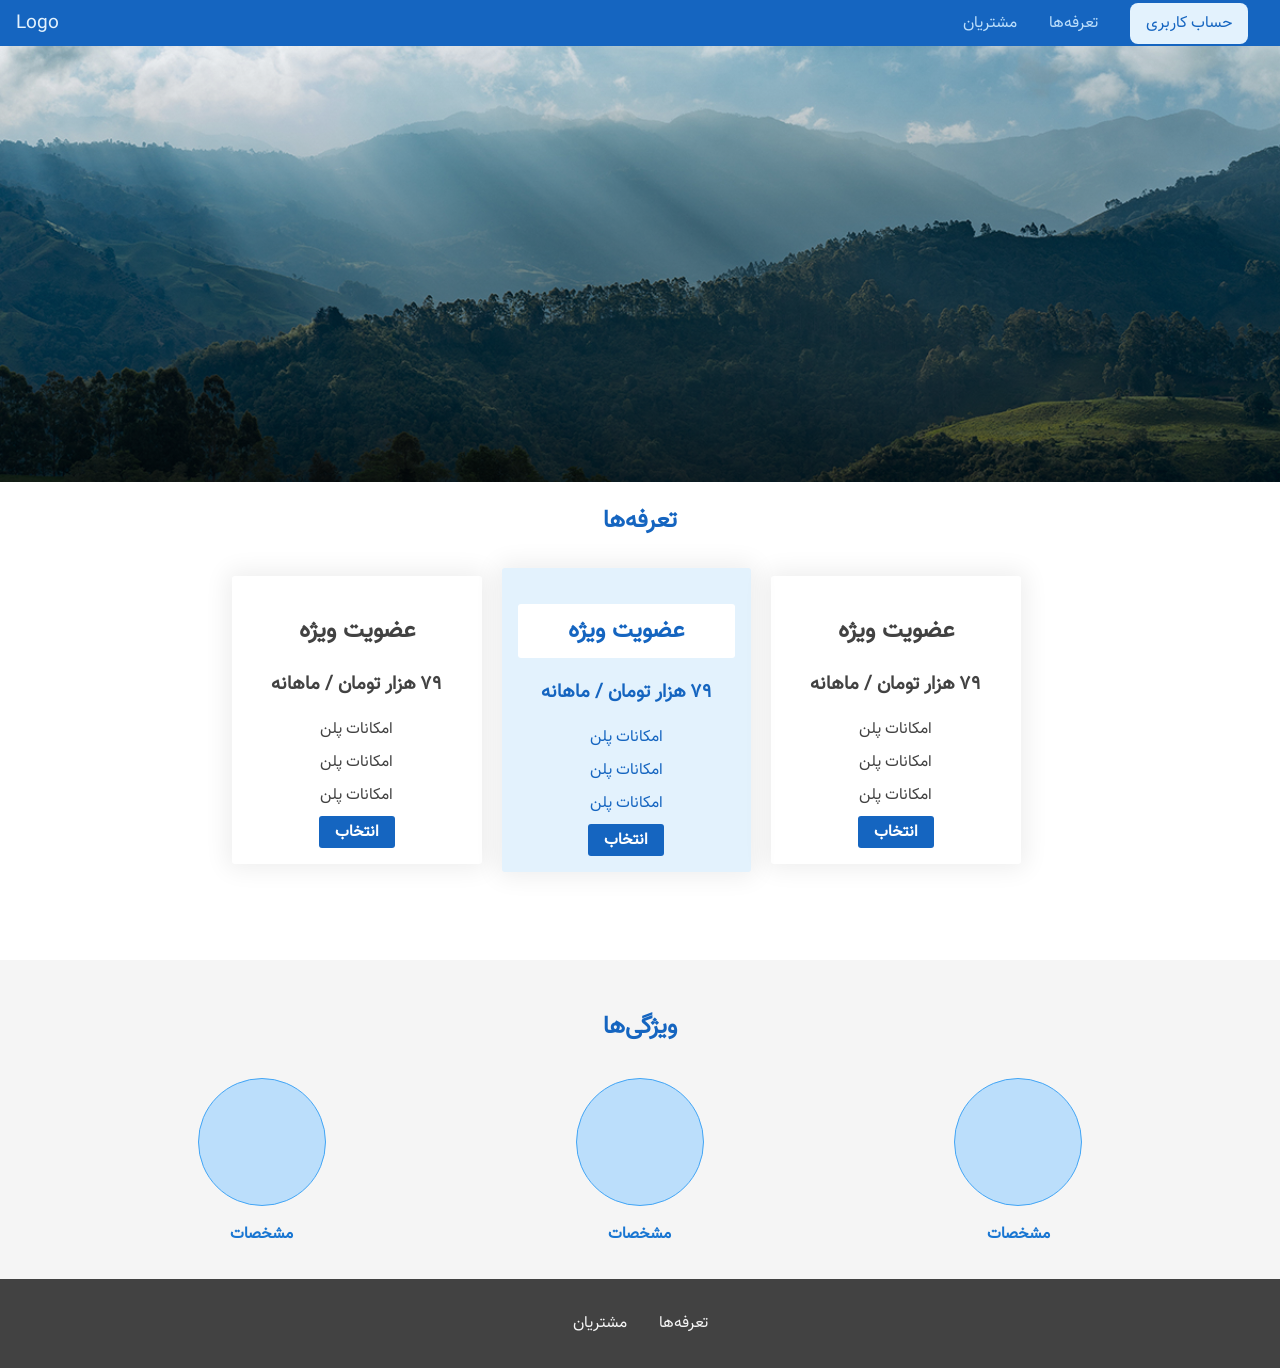
<file: index.html>
<!DOCTYPE html>

<html>
    <head>
        <meta name="viewport" content="width=device-width, initial-scale=1.0">
        <link rel="stylesheet" href="./styles/shared.css">
        <link rel="stylesheet" href="./styles/main.css">
        <title>Web App</title>
    </head>
    <body>
        <div class="backdrop"></div>
        <div class="modal">
            <h1 class="modal__title">عنوان</h1>
            <div class="modal__actions">
                <a href="#" class="modal__action">ثبت سفارش</a>
                <button class="modal__action modal__action--negative">
                    انصراف
                </button>
            </div>
        </div>
        <header class="main-header"> 
            <div>
                <a href="#" class="main-header__logo">
                    Logo
                </a>
            </div>
            <nav class="main-nav">
                <ul class="main-nav__items">
                    <li class="main-nav__item">
                        <a href="./pages/customers/index.html">مشتریان</a>
                    </li>
                    <li class="main-nav__item">
                        <a href="./pages/plans/index.html">تعرفه‌ها</a>
                    </li>
                    <li class="main-nav__item main-nav__item--account">
                        <a href="#">حساب کاربری</a>
                    </li>
                </ul>
            </nav>
        </header>
        <main>
            <section id="overview">
            </section>
            <section id="plans">
                <h1 class="section-title">تعرفه‌ها</h1>
                <div class="plan__list">
                    <article class="plan">
                        <h2 class="plan__title">عضویت ویژه</h2>
                        <h3 class="plan__price">۷۹ هزار تومان / ماهانه</h3>
                        <ul class="plan__features">
                            <li class="plan__feature">امکانات پلن</li>
                            <li class="plan__feature">امکانات پلن</li>
                            <li class="plan__feature">امکانات پلن</li>
                        </ul>
                        <div>
                            <button class="plan__btn">انتخاب</button>
                        </div>
                    </article>
                    <article class="plan plan--highlighted">
                        <h2 class="plan__title--highlighted">عضویت ویژه</h2>
                        <h3 class="plan__price">۷۹ هزار تومان / ماهانه</h3>
                        <ul class="plan__features">
                            <li class="plan__feature">امکانات پلن</li>
                            <li class="plan__feature">امکانات پلن</li>
                            <li class="plan__feature">امکانات پلن</li>
                        </ul>
                        <div>
                            <button class="plan__btn">انتخاب</button>
                        </div>
                    </article>
                    <article class="plan">
                        <h2 class="plan__title">عضویت ویژه</h2>
                        <h3 class="plan__price">۷۹ هزار تومان / ماهانه</h3>
                        <ul class="plan__features">
                            <li class="plan__feature">امکانات پلن</li>
                            <li class="plan__feature">امکانات پلن</li>
                            <li class="plan__feature">امکانات پلن</li>
                        </ul>
                        <div>
                            <button class="plan__btn">انتخاب</button>
                        </div>
                    </article>
                </div>
            </section>
            <section id="features">
                <h1 class="section-title">ویژگی‌ها</h1>
                <ul class="features__list">
                    <li class="features__list--elemet">
                        <div class="features__image">

                        </div>
                        <p class="feauters__description">
                            مشخصات
                        </p>
                    </li>
                    <li class="features__list--elemet">
                        <div class="features__image">

                        </div>
                        <p class="feauters__description">
                            مشخصات
                        </p>
                    </li>
                    <li class="features__list--elemet">
                        <div class="features__image">

                        </div>
                        <p class="feauters__description">
                            مشخصات
                        </p>
                    </li>
                </ul>
            </section>
        </main>
        <footer class="main-footer">
            <nav>
                <ul class="main-footer__links">
                    <li class="main-footer__link">
                        <a href="./pages/customers/index.html">مشتریان</a>
                    </li>
                    <li class="main-footer__link">
                        <a href="./pages/plans/index.html">تعرفه‌ها</a>
                    </li>
                </ul>
            </nav>
        </footer>
        <script src="./scripts/shared.js"></script>
    </body>
</html>
</file>
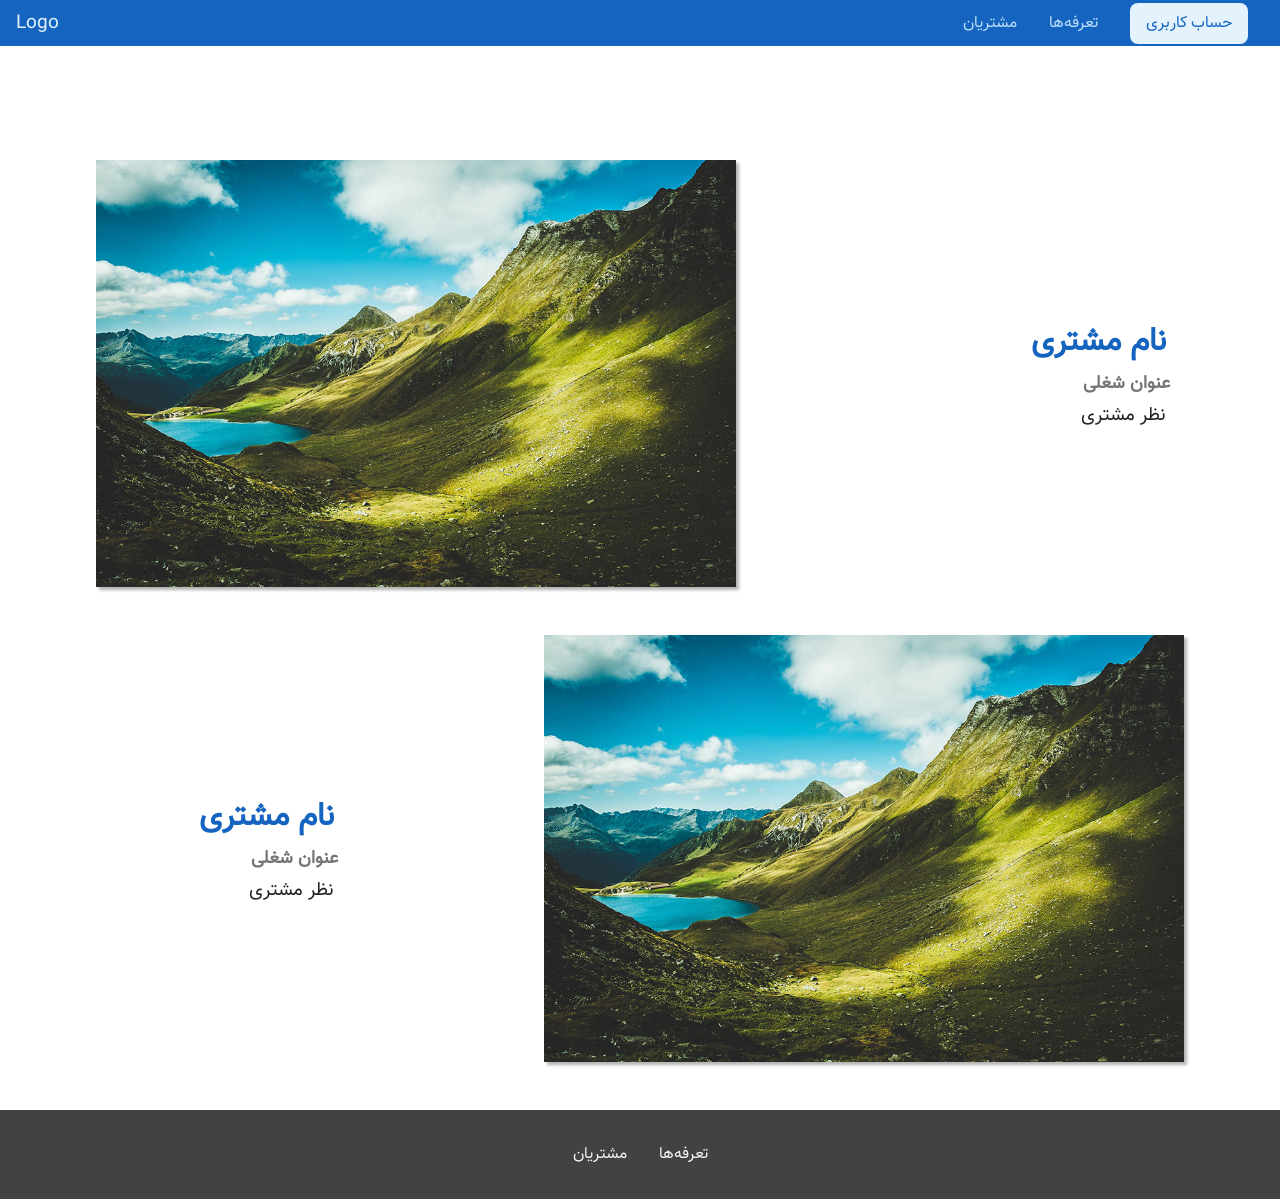
<file: pages/customers/index.html>
<!DOCTYPE html>

<html>
    <head>
        <link rel="stylesheet" href="../../styles/shared.css">
        <link rel="stylesheet" href="./customers.css">
        <title>Web App</title>
    </head>
    <body>
        <header class="main-header"> 
            <div>
                <a href="../../index.html" class="main-header__logo">
                    Logo
                </a>
            </div>
            <nav class="main-nav">
                <ul class="main-nav__items">
                    <li class="main-nav__item">
                        <a href="./index.html">مشتریان</a>
                    </li>
                    <li class="main-nav__item">
                        <a href="../plans/index.html">تعرفه‌ها</a>
                    </li>
                    <li class="main-nav__item main-nav__item--account">
                        <a href="#">حساب کاربری</a>
                    </li>
                </ul>
            </nav>
        </header>
        <main>
            <div>
                <div class="testimonial" id="customer-1">
                    <div class="testimonial__image-container">
                        <img src="../../images/customer-image.jpg" class="customer-image">
                    </div>
                    <div class="testimonal__info">
                        <h1 class="testimonial__name">نام مشتری</h1>
                        <h2 class="testimonial__subtitle">عنوان شغلی</h2>
                        <p class="testimonial__text">نظر مشتری</p>
                    </div>
                </div>
                <div class="testimonial" id="customer-2">
                    <div class="testimonal__info">
                        <h1 class="testimonial__name">نام مشتری</h1>
                        <h2 class="testimonial__subtitle">عنوان شغلی</h2>
                        <p class="testimonial__text">نظر مشتری</p>
                    </div>
                    <div class="testimonial__image-container">
                        <img src="../../images/customer-image.jpg" class="customer-image">
                    </div>
                </div>
            </div>
        </main>
        <footer class="main-footer">
            <nav>
                <ul class="main-footer__links">
                    <li class="main-footer__link">
                        <a href="./index.html">مشتریان</a>
                    </li>
                    <li class="main-footer__link">
                        <a href="../plans/index.html">تعرفه‌ها</a>
                    </li>
                </ul>
            </nav>
        </footer>
    </body>
</html>
</file>
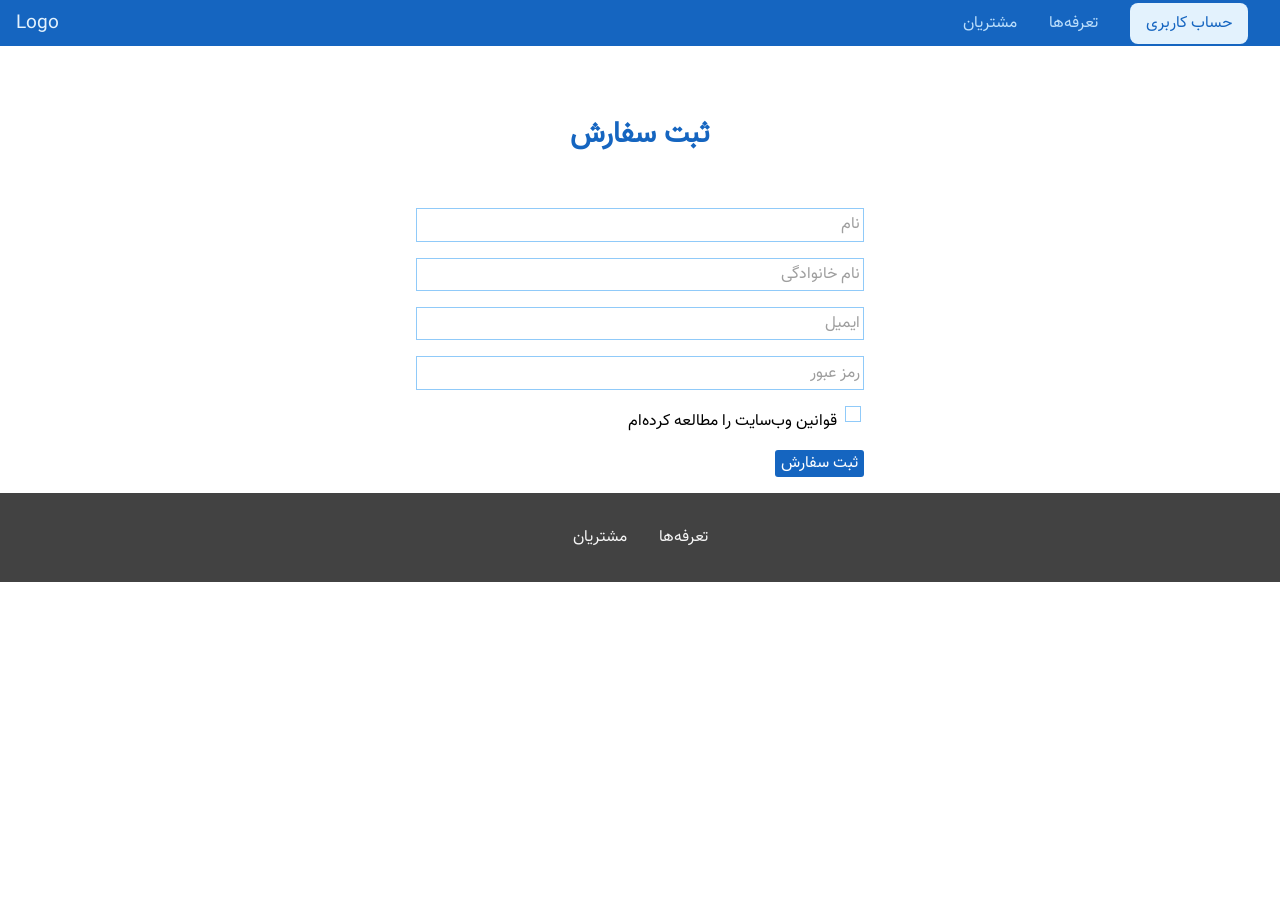
<file: pages/orders/index.html>
<!DOCTYPE html>

<html>
  <head>
    <link rel="stylesheet" href="../../styles/shared.css" />
    <link rel="stylesheet" href="./orders.css" />
    <title>Web App</title>
  </head>
  <body>
    <header class="main-header">
      <div>
        <a href="../../index.html" class="main-header__logo">
          Logo
        </a>
      </div>
      <nav class="main-nav">
        <ul class="main-nav__items">
          <li class="main-nav__item">
            <a href="../customers/index.html">مشتریان</a>
          </li>
          <li class="main-nav__item">
            <a href="../plans/index.html">تعرفه‌ها</a>
          </li>
          <li class="main-nav__item main-nav__item--account">
            <a href="#">حساب کاربری</a>
          </li>
        </ul>
      </nav>
    </header>
    <main>
      <h1 class="form-title">ثبت سفارش</h1>
      <form class="order-form">
        <input type="text" id="first-name" placeholder="نام" />
        <input type="text" id="last-name" placeholder="نام خانوادگی" />
        <input type="text" id="email" placeholder="ایمیل" />
        <input type="password" id="password" placeholder="رمز عبور" />
        <input type="checkbox" id="terms" />
        <label>
          قوانین وب‌سایت را مطالعه کرده‌ام
        </label>
        <button type="submit">ثبت سفارش</button>
      </form>
    </main>
    <footer class="main-footer">
      <nav>
        <ul class="main-footer__links">
          <li class="main-footer__link">
            <a href="../customers/index.html">مشتریان</a>
          </li>
          <li class="main-footer__link">
            <a href="../plans/index.html">تعرفه‌ها</a>
          </li>
        </ul>
      </nav>
    </footer>
  </body>
</html>
</file>
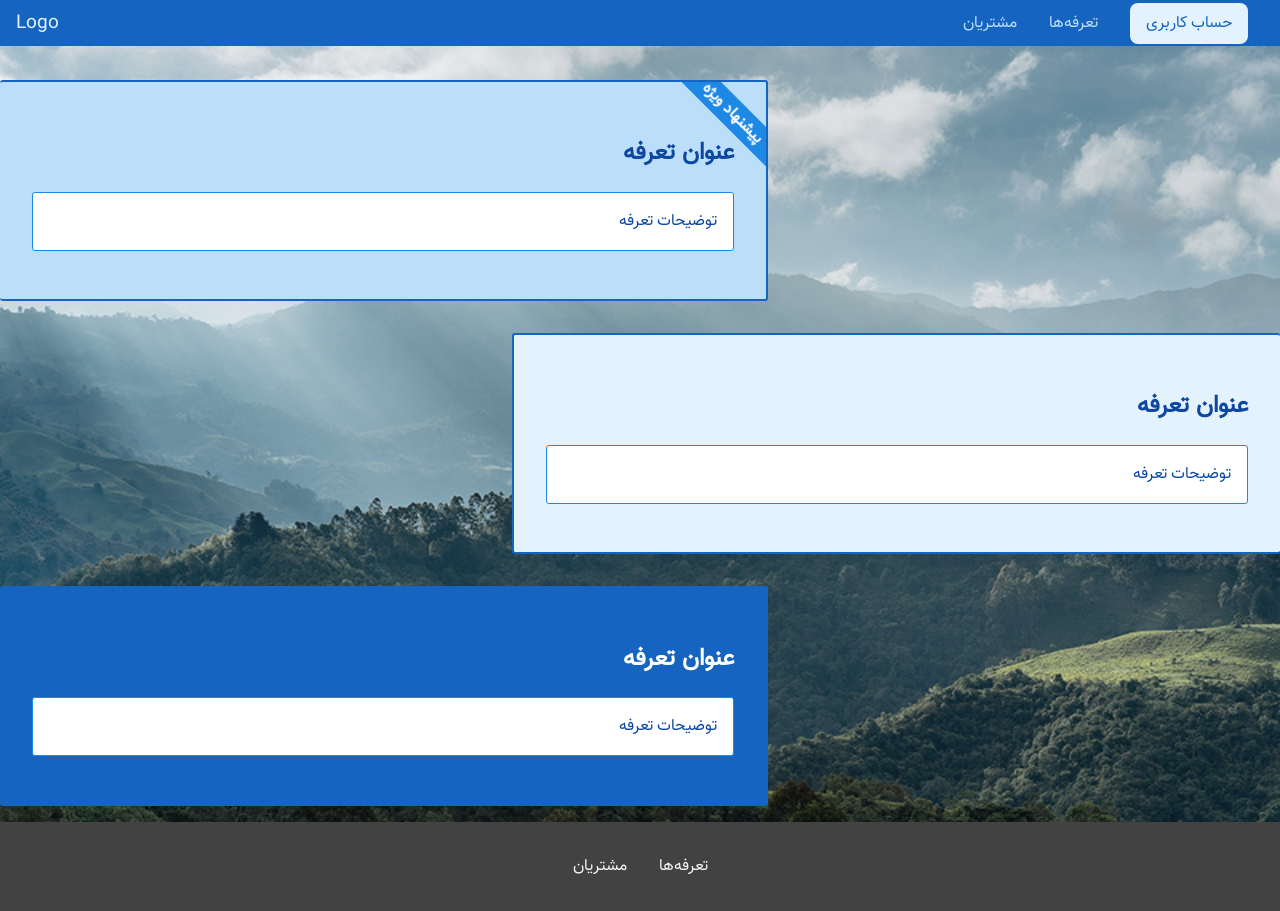
<file: pages/plans/index.html>
<!DOCTYPE html>

<html>
    <head>
        <link rel="stylesheet" href="../../styles/shared.css">
        <link rel="stylesheet" href="./plans.css">
        <title>Plans</title>
    </head>
    <body>
        <div class="background"></div>
        <header class="main-header"> 
            <div>
                <a href="../../index.html" class="main-header__logo">
                    Logo
                </a>
            </div>
            <nav class="main-nav">
                <ul class="main-nav__items">
                    <li class="main-nav__item">
                        <a href="../customers/index.html">مشتریان</a>
                    </li>
                    <li class="main-nav__item">
                        <a href="./index.html">تعرفه‌ها</a>
                    </li>
                    <li class="main-nav__item main-nav__item--account">
                        <a href="#">حساب کاربری</a>
                    </li>
                </ul>
            </nav>
        </header>
        <main>
            <section class="plan" id="plus">
                <a href="#">
                    <h2 class="plan__title">عنوان تعرفه</h2>
                    <h2 class="plan__badge">پیشنهاد ویژه</h2>
                    <p class="plan__info">توضیحات تعرفه</p>
                </a>
            </section>
            <section class="plan" id="free">
                <a href="#">
                    <h2 class="plan__title">عنوان تعرفه</h2>
                    <p class="plan__info">توضیحات تعرفه</p>
                </a>
            </section>
            <div class="clearfix"></div>
            <section class="plan" id="premium">
                <a href="#">
                    <h2 class="plan__title">عنوان تعرفه</h2>
                    <p class="plan__info">توضیحات تعرفه</p>
                </a>
            </section>
        </main>
        <footer class="main-footer">
            <nav>
                <ul class="main-footer__links">
                    <li class="main-footer__link">
                        <a href="../customers/index.html">مشتریان</a>
                    </li>
                    <li class="main-footer__link">
                        <a href="./index.html">تعرفه‌ها</a>
                    </li>
                </ul>
            </nav>
        </footer>
    </body>
</html>
</file>
<file: styles/shared.css>
* {
  box-sizing: border-box;
}

@font-face {
  font-family: 'Vazir-FD';
  src: url('../fonts/Vazir-FD.woff');
}

body {
  margin: 0;
  font-family: 'Vazir-FD';
  display: grid;
  grid-template-rows: 2rem auto fit-content(8rem);
  grid-template-areas:
    'header'
    'main'
    'footer';
}

main {
  grid-area: main;
}

.backdrop {
  position: fixed;
  display: none;
  top: 0;
  left: 0;
  z-index: 100;
  width: 100vw;
  height: 100vh;
  background: rgba(0, 0, 0, 0.5);
}

.open {
  display: block !important;
  opacity: 1 !important;
  transform: translateY(0) !important;
}

.main-header {
  width: 100%;
  background: #1565c0;
  padding: 0.5rem 1rem;
  position: fixed;
  z-index: 1;
  display: flex;
  align-items: center;
  justify-content: space-between;
}

.main-header__logo {
  color: #e3f2fd;
  text-decoration: none;
  font-size: 1.2rem;
}

.main-nav {
  display: flex;
}

.main-nav__items {
  margin: 0;
  padding: 0;
  list-style: none;
  display: flex;
}

.main-nav__item {
  margin: 0 1rem;
}

.main-nav__item a {
  text-decoration: none;
  color: #bbdefb;
}

.main-nav__item a:hover,
.main-nav__item a:active {
  color: #ffffff;
}

.main-nav__item--account {
  animation: account 0.3s 2s 8;
}

.main-nav__item--account a {
  background: #e3f2fd;
  color: #1565c0;
  padding: 0.5rem 1rem;
  border-radius: 8px;
}

.main-nav__item--account a:hover,
.main-nav__item--account a:active {
  color: #1565c0;
}

.main-footer {
  background: #424242;
  padding: 2rem;
  grid-area: footer;
}

.main-footer__links {
  list-style: none;
  margin: 0;
  padding: 0;
  display: flex;
  justify-content: center;
}

.main-footer__link {
  margin: 0 1rem;
}

.main-footer__link a {
  color: #f5f5f5;
  text-decoration: none;
}

.main-footer__link a:hover,
.main-footer__link a:active {
  color: #e0e0e0;
}

@keyframes account {
  from {
    transform: rotateZ(0);
  }
  to {
    transform: rotateZ(10deg);
  }
}
</file>
<file: styles/main.css>
#overview {
  width: 100vw;
  height: 30vh;
  background: linear-gradient(to top, rgba(0, 0, 0, 0.6), transparent),
    url('../images/bg-image.jpg') center/cover no-repeat, #90caf9;
}

@media (min-width: 40rem) {
  #overview {
    height: 50vh;
  }
}

.section-title {
  color: #1565c0;
  text-align: center;
}

.plan__list {
  width: 65%;
  margin: auto;
}

.plan {
  width: 100%;
  padding: 1rem;
  margin: 0.5rem;
  text-align: center;
  color: #424242;
  box-shadow: 0 0 25px 5px rgba(0, 0, 0, 0.07);
  direction: rtl;
  border-radius: 3px;
}

.plan--highlighted {
  background: #e3f2fd;
  color: #1565c0;
}

.plan__title--highlighted {
  background: #ffffff;
  padding: 0.5rem;
  border-radius: 3px;
}

.plan__features {
  list-style: none;
  margin: 0;
  padding: 0;
}

.plan__feature {
  margin: 0.5rem 0;
}

.plan__btn {
  background: #1565c0;
  color: #ffffff;
  font: inherit;
  border: none;
  padding: 0.2rem 1rem;
  border-radius: 3px;
  font-weight: bold;
  outline: none;
}

@media (min-width: 40rem) {
  .plan {
    display: inline-block;
    width: 30%;
    vertical-align: middle;
    min-width: 12rem;
  }
}

#features {
  background: #f5f5f5;
  margin-top: 5rem;
  padding: 1rem;
}

#features .section-title {
  margin: 2rem;
}

.features__list {
  list-style: none;
  margin: 0;
  padding: 0;
  text-align: center;
}

.features__image {
  background: #bbdefb;
  width: 128px;
  height: 128px;
  border: 1px solid #42a5f5;
  border-radius: 50%;
  margin: auto;
}

.feauters__description {
  text-align: center;
  font-weight: bold;
  color: #1976d2;
  font-size: 1rem;
}

@media (min-width: 40rem) {
  .features__list--elemet {
    display: inline-block;
    width: 30%;
  }
}

.modal {
  position: fixed;
  opacity: 0;
  transform: translateY(-3rem);
  transition: opacity 0.3s, transform 0.5s;
  z-index: 200;
  top: 20%;
  left: 30%;
  width: 40%;
  background: #ffffff;
  padding: 1rem;
  border-radius: 3px;
  box-shadow: 1px 1px 1px rgba(0, 0, 0, 0.5);
}

.modal__title {
  text-align: center;
  margin: 0 0 1rem 0;
}

.modal__actions {
  text-align: center;
}

.modal__action {
  border: 1px solid #1565c0;
  background: #1565c0;
  text-decoration: none;
  color: #ffffff;
  font: inherit;
  padding: 0.5rem 1rem;
  border-radius: 3px;
}

.modal__action--negative {
  background: #d81b60;
  border: 1px solid #d81b60;
}
</file>
<file: pages/customers/customers.css>
main {
  padding-top: 2rem;
}

.testimonial {
  font-size: 1.2rem;
}

.testimonial:first-of-type {
  margin-top: 6rem;
}

.testimonial__image-container {
  width: 50%;
  min-width: 300px;
  vertical-align: middle;
  box-shadow: 3px 3px 3px rgba(0, 0, 0, 0.3);
}

.customer-image {
  width: 100%;
  vertical-align: top;
}

.testimonal__info {
  text-align: right;
  padding: 0.9rem;
}

#customer-2.testimonial {
  text-align: right;
}

.testimonial__name {
  margin: 0.2rem;
  color: #1565c0;
  font-size: 2rem;
}

.testimonial__subtitle {
  margin: 0;
  font-size: 1.1rem;
  color: #757575;
}

.testimonial__text {
  margin: 0.2rem;
  color: #212121;
}

@media (min-width: 40rem) {
  .testimonial {
    margin: 3rem 0;
    display: flex;
    align-items: center;
    justify-content: space-around;
  }

  .testimonal__info {
    width: 20%;
  }
}
</file>
<file: pages/orders/orders.css>
main {
  padding-top: 2rem;
  direction: rtl;
}

.order-form {
  padding: 1rem;
}

.form-title {
  text-align: center;
  font-size: 1.8rem;
  color: #1565c0;
  margin-top: 3rem;
}

.order-form input {
  display: block;
  margin-top: 1rem;
  width: 100%;
  font: inherit;
}

.order-form input:not([type='checkbox']) {
  border: 1px solid #90caf9;
  padding: 0.2rem;
  outline: none;
}

.order-form input::placeholder {
  color: #9e9e9e;
}

.order-form input:focus {
  border: 1px solid #1565c0;
  background: #e3f2fd;
}

.order-form input[type='checkbox'],
.order-form input[type='checkbox'] + label {
  display: inline-block;
  width: auto;
}

.order-form input[type='checkbox'] {
  border: 1px solid #90caf9;
  background: #ffffff;
  width: 1rem;
  height: 1rem;
  -webkit-appearance: none;
}

.order-form input[type='checkbox']:checked {
  background: #90caf9;
  border: 1px solid #1565c0;
  outline: none;
}

.order-form button {
  display: block;
  margin-top: 1rem;
  border-radius: 3px;
  border: none;
  color: #ffffff;
  background: #1565c0;
  font: inherit;
}

@media (min-width: 40rem) {
  .order-form {
    margin: auto;
    width: 30rem;
  }
}
</file>
<file: pages/plans/plans.css>
main {
  padding-top: 2rem;
}

.background {
  background: url('../../images/bg-image.jpg') center/cover no-repeat;
  filter: grayscale(40%);
  width: 100vw;
  height: 100vh;
  position: fixed;
  z-index: -1;
}

.plan {
  width: 60%;
  margin: 1rem 0;
  border: 2px solid #1565c0;
  border-left: none;
  text-align: right;
  border-radius: 3px;
  z-index: 0;
  position: relative;
  overflow: hidden;
}

.plan a {
  text-decoration: none;
  color: #0d47a1;
  display: block;
  padding: 2rem;
}

.plan__info {
  padding: 1rem;
  border: 1px solid #1e88e5;
  font-size: 1rem;
  border-radius: 3px;
  background: #ffffff;
}

.plan__badge {
  position: absolute;
  top: 0;
  right: 0;
  margin: 0;
  font-size: 1rem;
  background: #1e88e5;
  color: #ffffff;
  padding: 0.1rem 0.5rem;
  transform: rotateZ(45deg) translateX(3.5rem) translateY(-2rem);
  transform-origin: center;
  width: 12rem;
  text-align: center;
}

.clearfix {
  clear: both;
}

#plus {
  background: #bbdefb;
}

#free {
  background: #e3f2fd;
  float: right;
  border-right: none;
  border-left: 2px solid #1565c0;
}

#premium {
  background: #1565c0;
}

#premium .plan__title {
  color: #ffffff;
}
</file>
